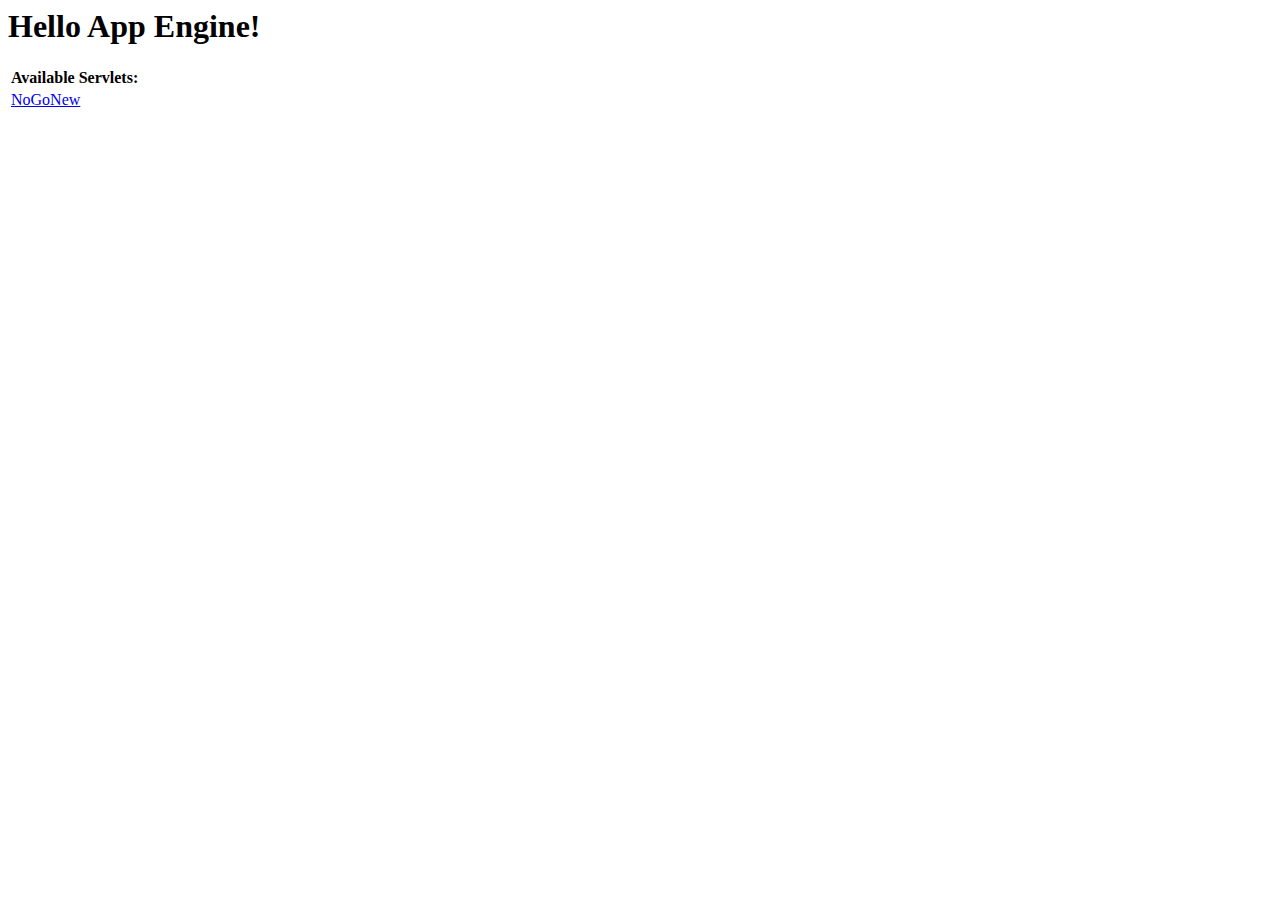
<file: NoGo/war/index.html>
<!DOCTYPE HTML PUBLIC "-//W3C//DTD HTML 4.01 Transitional//EN">
<!-- The HTML 4.01 Transitional DOCTYPE declaration-->
<!-- above set at the top of the file will set     -->
<!-- the browser's rendering engine into           -->
<!-- "Quirks Mode". Replacing this declaration     -->
<!-- with a "Standards Mode" doctype is supported, -->
<!-- but may lead to some differences in layout.   -->

<html>
  <head>
    <meta http-equiv="content-type" content="text/html; charset=UTF-8">
    <title>Hello App Engine</title>
  </head>

  <body>
    <h1>Hello App Engine!</h1>
	
    <table>
      <tr>
        <td colspan="2" style="font-weight:bold;">Available Servlets:</td>        
      </tr>
      <tr>
        <td><a href="nogonew">NoGoNew</a></td>
      </tr>
    </table>
  </body>
</html>
</file>
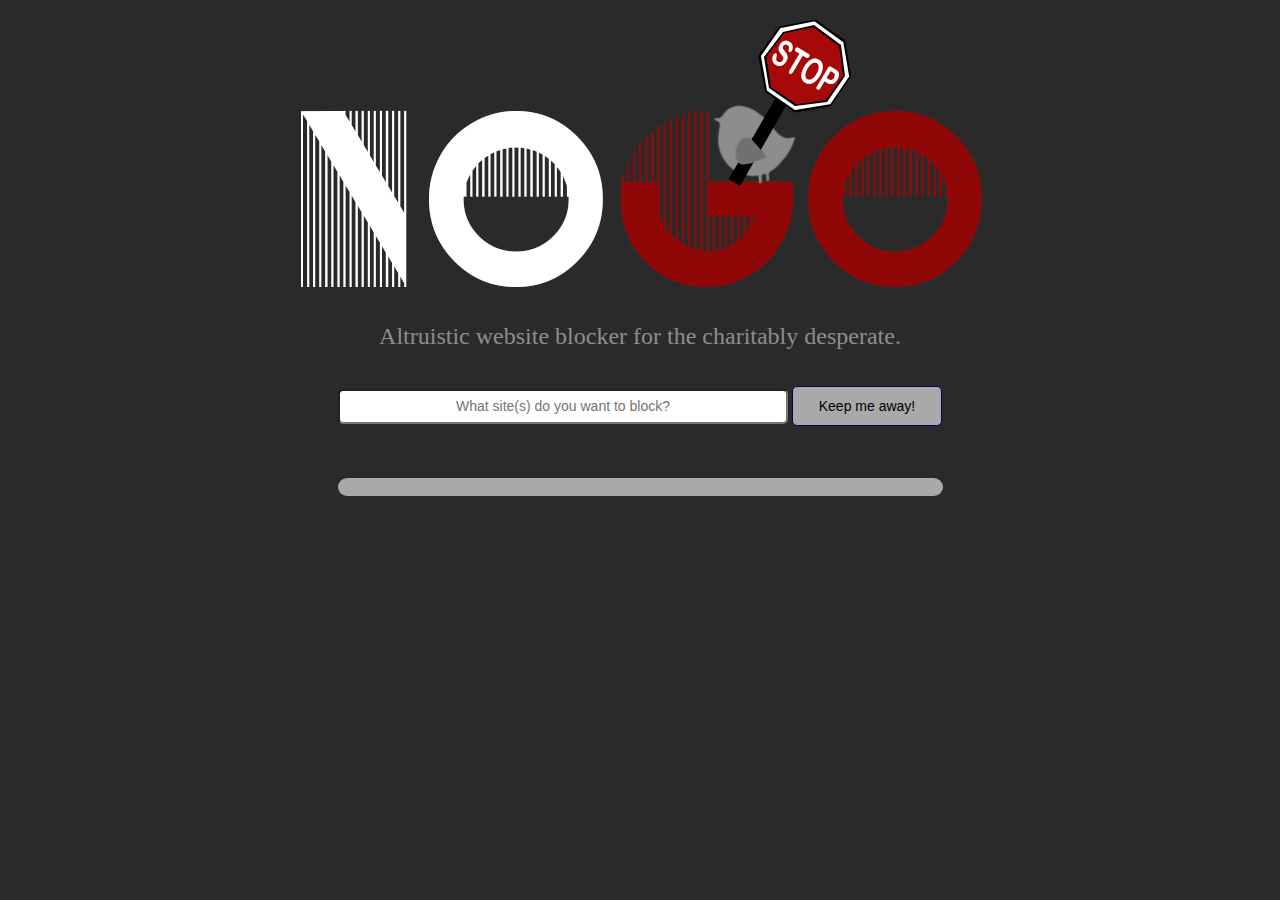
<file: plugin/options.html>
<html>
	<head>
		<title>No Go</title>

		<link rel="stylesheet" href="style.css" />
		<!--<script src="json2.js"></script>-->
		<script src="jquery-1.8.2.min.js"></script>
		<script src="options.js"></script>
		
	</head>

	<body>
		<center>
			<img src="nogo_banner.png"></img><br><br>
			<font color="#8d8d8d" face="century gothic" size="5">Altruistic website blocker for the charitably desperate.</font>
			<br><br><br>
			
			<form name="input" id="addsite" method="post" onsubmit="return false">
			<input type="text" id="userSite" placeholder="What site(s) do you want to block?" class="input">
			<input type="submit" id="submit" value="Keep me away!" class="button">
			</form>
			<br><br>
			<font face="century gothic">
			<div id="blocksites">
			<br>
			</div>
			</font>
			<br><br><br>

		</center>
	</body>
</html>
</file>
<file: plugin/style.css>
body {
	background: #2a2a2a;
}

.input {
	width: 450px;
	height: 35px;
	font-size: 14px;
	text-align: center;
	border-radius: 5px;
}
.button {
    border: 1px solid #006;
    background: darkgray;
	width: 150px;
	height: 40px;
	font-size: 14px;
	text-align: center;
	border-radius: 5px;
}

#blocksites {
	width: 605px;
	background: darkgray;
	border-radius: 10px;
}

#inputSites {
	width: 265px;
	height: 34px;
	font-size: 14px;
	text-align: center;
	border-radius: 5px;
}

#instruction {
	text-align: left
	font-size: 20px;
	color: rgba(58, 55, 55, 0.79);
}

button {
	height: 36px;
	width: 100px;
}
</file>
